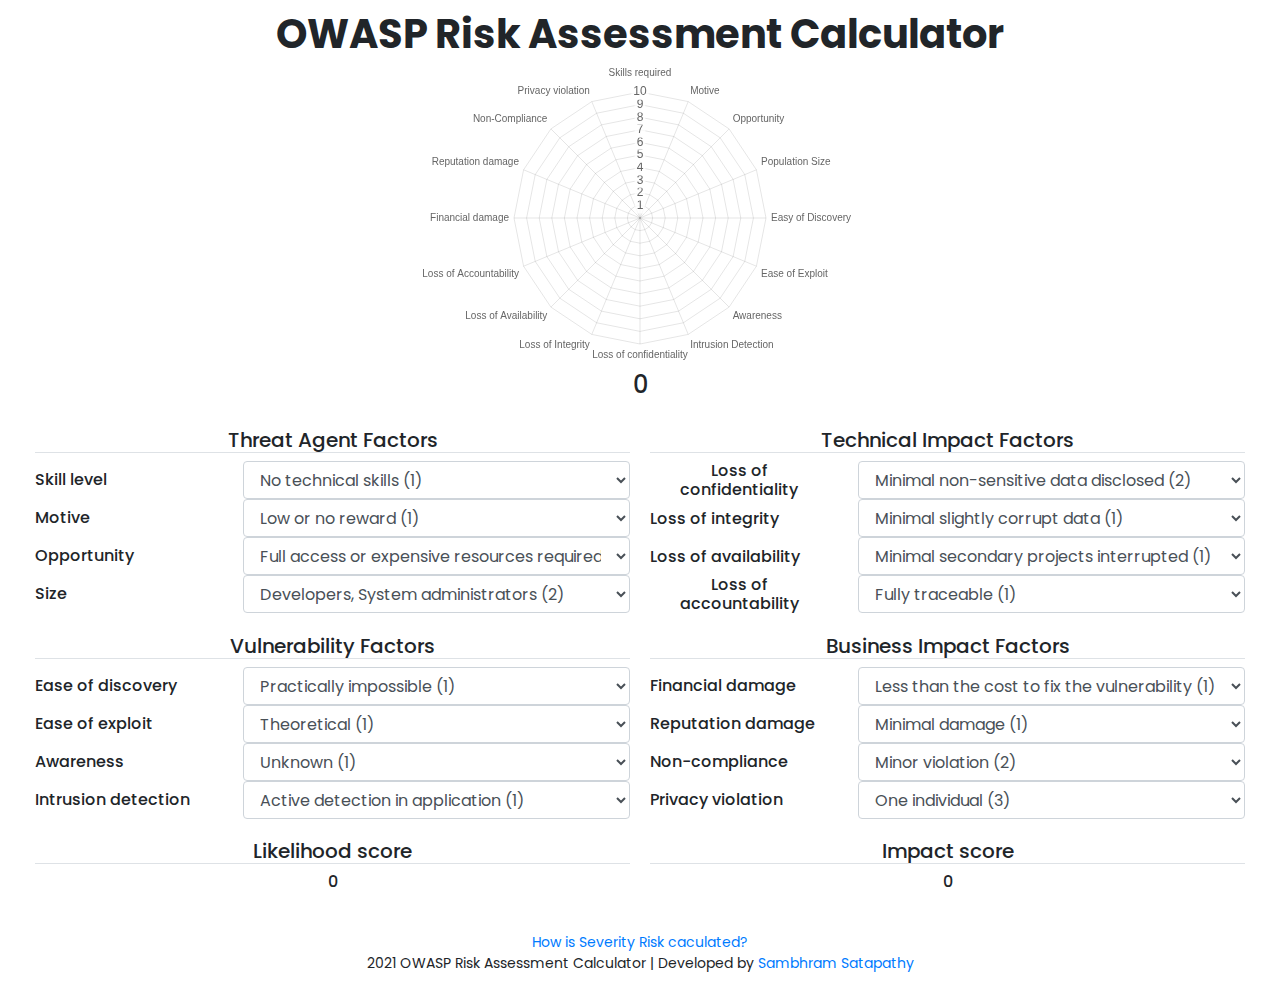
<file: Risk Calculator/OWASP-Calculator-master/risk.html>
<!DOCTYPE html>
<html lang="en">
  <head>
    <!-- METAS -->
    <meta charset="utf-8" />
    <meta http-equiv="content-type" content="text/html" />
    <meta http-equiv="X-UA-Compatible" content="IE=edge" />
    <meta name="viewport" content="width=device-width, initial-scale=1.0" />

    <!-- MODIFY -->
    <meta name="title" content="OWASP Risk Assessment Calculator" />
    <meta name="description" content="New version 2021 of OWASP Risk Assessment Calculator" />
    <meta name="author" content="Javier Olmedo" />
    <link rel="shortcut icon" href="img/favicon.ico" />
    <title>OWASP Risk Assessment Calculator v2021</title>

    <!-- CSS -->
    <link rel="stylesheet" href="css/bootstrap.min.css" />
    <link rel="stylesheet" href="css/style.css" />
  </head>

  <!-- MAIN -->
  <body>
    <main>
      <section>
        <h1>OWASP Risk Assessment Calculator</h1>
        <canvas class="riskChart" id="riskChart" height="75"></canvas>
        <div class="risk RS">
          <h4>0</h4>
        </div>
      </section>

      <!-- FIRST -->
      <div class="row">
        <!-- THREAT AGENT FACTORS -->
        <section>
          <h5 class="border-bottom" title="The first set of factors are related to the threat agent involved. The goal here is to estimate the likelihood of a successful attack by this group of threat agents. Use the worst-case threat agent.">Threat Agent Factors</h5>
          <div class="row">
            <div class="h6 nomargin col-4 d-flex align-items-center" title="How technically skilled is this group of threat agents?">Skill level</div>
            <div class="col-8">
              <select class="form-control" id="sl" name="sl" onchange="calculate()">
                <option value="1">No technical skills (1)</option>
                <option value="3">Some technical skills (3)</option>
                <option value="5">Advanced computer user (5)</option>
                <option value="6">Network and programming skills (6)</option>
                <option value="9">Security penetration skills (9)</option>
              </select>
            </div>
          </div>
          <div class="row">
            <div class="h6 nomargin col-4 d-flex align-items-center" title="How motivated is this group of threat agents to find and exploit this vulnerability?">Motive</div>
            <div class="col-8">
              <select class="form-control" aria-label=".form-select-sm example" id="m" name="m" onchange="calculate()">
                <option value="1">Low or no reward (1)</option>
                <option value="4">Possible reward (4)</option>
                <option value="9">High reward (9)</option>
              </select>
            </div>
          </div>
          <div class="row">
            <div class="h6 nomargin col-4 d-flex align-items-center" title="What resources and opportunities are required for this group of threat agents to find and exploit this vulnerability?">Opportunity</div>
            <div class="col-8">
              <select class="form-control" aria-label=".form-select-sm example" id="o" name="o" onchange="calculate()">
                <option value="0">Full access or expensive resources required (0)</option>
                <option value="4">Special access or resources required (4)</option>
                <option value="7">Some access or resources required (7)</option>
                <option value="9">No access or resources required (9)</option>
              </select>
            </div>
          </div>
          <div class="row">
            <div class="h6 nomargin col-4 d-flex align-items-center" title="How large is this group of threat agents?">Size</div>
            <div class="col-8">
              <select class="form-control" aria-label=".form-select-sm example" id="s" name="s" onchange="calculate()">
                <option value="2">Developers, System administrators (2)</option>
                <option value="4">Intranet users (4)</option>
                <option value="5">Partners (5)</option>
                <option value="6">Authenticated users (6)</option>
                <option value="9">Anonymous Internet users (9)</option>
              </select>
            </div>
          </div>
        </section>

        <!-- TECHNICAL IMPACT FACTORS -->
        <section>
          <h5 class="border-bottom" title="Technical impact can be broken down into factors aligned with the traditional security areas of concern: confidentiality, integrity, availability, and accountability. The goal is to estimate the magnitude of the impact on the system if the vulnerability were to be exploited. ">Technical Impact Factors</h5>
          <div class="row">
            <div class="h6 nomargin col-4 d-flex align-items-center" title="How much data could be disclosed and how sensitive is it?">Loss of confidentiality</div>
            <div class="col-8">
              <select class="form-control" aria-label=".form-select-sm example" id="lc" name="lc" onchange="calculate()">
                <option value="2">Minimal non-sensitive data disclosed (2)</option>
                <option value="6">minimal critical data disclosed (6)</option>
                <option value="6">extensive non-sensitive data disclosed (6)</option>
                <option value="7">extensive critical data disclosed (7)</option>
                <option value="9">all data disclosed (9)</option>
              </select>
            </div>
          </div>
          <div class="row">
            <div class="h6 nomargin col-4 d-flex align-items-center" title="How much data could be corrupted and how damaged is it?">Loss of integrity</div>
            <div class="col-8">
              <select class="form-control" aria-label=".form-select-sm example" id="li" name="li" onchange="calculate()">
                <option value="1">Minimal slightly corrupt data (1)</option>
                <option value="3">Minimal seriously corrupt data (3)</option>
                <option value="5">Extensive slightly corrupt data (5)</option>
                <option value="7">Extensive seriously corrupt data (7)</option>
                <option value="9">All data totally corrupt (9)</option>
              </select>
            </div>
          </div>
          <div class="row">
            <div class="h6 nomargin col-4 d-flex align-items-center" title="How much service could be lost and how vital is it?">Loss of availability</div>
            <div class="col-8">
              <select class="form-control" aria-label=".form-select-sm example" id="lav" name="lav" onchange="calculate()">
                <option value="1">Minimal secondary projects interrupted (1)</option>
                <option value="5">Minimal primary projects interrupted (5)</option>
                <option value="5">Extensive secondary projects interrupted (5)</option>
                <option value="7">Extensive primary projects interrupted (7)</option>
                <option value="9">All projects completely lost (9)</option>
              </select>
            </div>
          </div>
          <div class="row">
            <div class="h6 nomargin col-4 d-flex align-items-center" title="Are the threat agents' actions traceable to an individual?">Loss of accountability</div>
            <div class="col-8">
              <select class="form-control" aria-label=".form-select-sm example" id="lac" name="lac" onchange="calculate()">
                <option value="1">Fully traceable (1)</option>
                <option value="7">Possibly traceable (7)</option>
                <option value="9">Completely anonymous (9)</option>
              </select>
            </div>
          </div>
        </section>
      </div>

      <!-- SECOND -->
      <div class="row">
        <!-- VULNERABILITY FACTORS -->
        <section>
          <h5 class="border-bottom" title="The next set of factors are related to the vulnerability involved. The goal here is to estimate the likelihood of the particular vulnerability involved being discovered and exploited. Assume the threat agent selected above.">Vulnerability Factors</h5>
          <div class="row">
            <div class="h6 nomargin col-4 d-flex align-items-center" title="How easy is it for this group of threat agents to discover this vulnerability?">Ease of discovery</div>
            <div class="col-8">
              <select class="form-control" aria-label=".form-select-sm example" id="ed" name="ed" onchange="calculate()">
                <option value="1">Practically impossible (1)</option>
                <option value="3">Difficult (3)</option>
                <option value="7">Easy (7)</option>
                <option value="9">Automated tools available (9)</option>
              </select>
            </div>
          </div>
          <div class="row">
            <div class="h6 nomargin col-4 d-flex align-items-center" title="How easy is it for this group of threat agents to actually exploit this vulnerability?">Ease of exploit</div>
            <div class="col-8">
              <select class="form-control" aria-label=".form-select-sm example" id="ee" name="ee" onchange="calculate()">
                <option value="1">Theoretical (1)</option>
                <option value="3">Difficult (3)</option>
                <option value="5">Easy (5)</option>
                <option value="9">Automated tools available (9)</option>
              </select>
            </div>
          </div>
          <div class="row">
            <div class="h6 nomargin col-4 d-flex align-items-center" title="How well known is this vulnerability to this group of threat agents?">Awareness</div>
            <div class="col-8">
              <select class="form-control" aria-label=".form-select-sm example" id="a" name="a" onchange="calculate()">
                <option value="1">Unknown (1)</option>
                <option value="4">Hidden (4)</option>
                <option value="6">Obvious (6)</option>
                <option value="9">Public knowledge (9)</option>
              </select>
            </div>
          </div>
          <div class="row">
            <div class="h6 nomargin col-4 d-flex align-items-center" title="How likely is an exploit to be detected?">Intrusion detection</div>
            <div class="col-8">
              <select class="form-control" aria-label=".form-select-sm example" id="id" name="id" onchange="calculate()">
                <option value="1">Active detection in application (1)</option>
                <option value="3">Logged and reviewed (3)</option>
                <option value="8">Logged without review (8)</option>
                <option value="9">Not logged (9)</option>
              </select>
            </div>
          </div>
        </section>

        <!-- BUSINESS IMPACT FACTORS -->
        <section>
          <h5 class="border-bottom" title="The business impact stems from the technical impact, but requires a deep understanding of what is important to the company running the application. In general, you should be aiming to support your risks with business impact, particularly if your audience is executive level. The business risk is what justifies investment in fixing security problems.">Business Impact Factors</h5>
          <div class="row">
            <div class="h6 nomargin col-4 d-flex align-items-center" title="How much financial damage will result from an exploit?">Financial damage</div>
            <div class="col-8">
              <select class="form-control" aria-label=".form-select-sm example" id="fd" name="fd" onchange="calculate()">
                <option value="1">Less than the cost to fix the vulnerability (1)</option>
                <option value="3">Minor effect on annual profit (3)</option>
                <option value="7">Significant effect on annual profit (7)</option>
                <option value="9">Bankruptcy (9)</option>
              </select>
            </div>
          </div>
          <div class="row">
            <div class="h6 nomargin col-4 d-flex align-items-center" title="Would an exploit result in reputation damage that would harm the business?">Reputation damage</div>
            <div class="col-8">
              <select class="form-control" aria-label=".form-select-sm example" id="rd" name="rd" onchange="calculate()">
                <option value="1">Minimal damage (1)</option>
                <option value="4">Loss of major accounts (4)</option>
                <option value="5">Loss of goodwill (5)</option>
                <option value="9">Brand damage (9)</option>
              </select>
            </div>
          </div>
          <div class="row">
            <div class="h6 nomargin col-4 d-flex align-items-center" title="How much exposure does non-compliance introduce?">Non-compliance</div>
            <div class="col-8">
              <select class="form-control" aria-label=".form-select-sm example" id="nc" name="nc" onchange="calculate()">
                <option value="2">Minor violation (2)</option>
                <option value="5">Clear violation (5)</option>
                <option value="7">High profile violation (7)</option>
              </select>
            </div>
          </div>
          <div class="row">
            <div class="h6 nomargin col-4 d-flex align-items-center" title="How much personally identifiable information could be disclosed?">Privacy violation</div>
            <div class="col-8">
              <select class="form-control" aria-label=".form-select-sm example" id="pv" name="pv" onchange="calculate()">
                <option value="3">One individual (3)</option>
                <option value="5">Hundreds of people (5)</option>
                <option value="7">Thousands of people (7)</option>
                <option value="9">Millions of people (9)</option>
              </select>
            </div>
          </div>
        </section>
      </div>

      <!-- THIRD -->
      <div class="row">
        <!-- LIKELIHOOD SCORE -->
        <section>
          <h5 class="border-bottom">Likelihood score</h5>
          <h6 class="LS nomargin">0</h6>
        </section>

        <!-- IMPACT SCORE -->
        <section>
          <h5 class="border-bottom">Impact score</h5>
          <h6 class="IS nomargin">0</h6>
        </section>
      </div>

      <!-- CREDITS -->
      <section>
        <div>
          <br>
          <a href="#exampleModalCenter" data-toggle="modal">How is Severity Risk caculated?</a>
          <br>
          2021 OWASP Risk Assessment Calculator | Developed by <a href="#href" target="_blank"><span>Sambhram Satapathy</span></a>
        </div>
      </section>
    </main>

    <!-- MODAL -->
    <div class="modal fade" id="exampleModalCenter" tabindex="-1" role="dialog" aria-labelledby="exampleModalCenterTitle" aria-hidden="true">
      <div class="modal-dialog modal-dialog-centered" role="document">
        <div class="modal-content">
          <div class="modal-header">
            <h5 class="modal-title" id="exampleModalLongTitle">How is Severity Risk caculated?</h5>
            <button type="button" class="close" data-dismiss="modal" aria-label="Close">
              <span aria-hidden="true">&times;</span>
            </button>
          </div>
          <div class="modal-body">
            <div class="row">
              <!-- LIKELIHOOD AND IMPACT LEVELS -->
              <section>
                <table class="table table-bordered">
                  <thead>
                    <tr>
                      <th scope="col" colspan="2">Likelihood and Impact Levels</th>
                    </tr>
                  </thead>
                  <tbody>
                    <tr>
                      <td>0 to < 3</td>
                      <td class="classNote">LOW</td>
                    </tr>
                    <tr>
                      <td>3 to < 6</td>
                      <td class="classMedium">MEDIUM</td>
                    </tr>
                    <tr>
                      <td>6 to 9</td>
                      <td class="classHigh">HIGH</td>
                    </tr>
                  </tbody>
                </table>
              </section>

              <!-- OVERALL RISK SEVERITY = LIKELIHOOD X IMPACT -->
              <section>
                <table class="table table-bordered">
                  <thead>
                    <tr>
                      <th scope="col" colspan="5">Overall Risk Severity = Likelihood x Impact</th>
                    </tr>
                  </thead>
                  <tbody>
                    <tr>
                      <td colspan="1" rowspan="4" style="vertical-align: middle; font-weight: bold">Impact</td>
                      <td>HIGH</td>
                      <td class="classMedium">Medium</td>
                      <td class="classHigh">High</td>
                      <td class="classCritical">Critical</td>
                    </tr>
                    <tr>
                      <td>MEDIUM</td>
                      <td class="classLow">Low</td>
                      <td class="classMedium">Medium</td>
                      <td class="classHigh">High</td>
                    </tr>
                    <tr>
                      <td>LOW</td>
                      <td class="classNote">Note</td>
                      <td class="classLow">Low</td>
                      <td class="classMedium">Medium</td>
                    </tr>
                    <tr>
                      <td></td>
                      <td>LOW</td>
                      <td>MEDIUM</td>
                      <td>HIGH</td>
                    </tr>
                  </tbody>
                  <thead>
                    <tr>
                      <th scope="col" colspan="1"></th>
                      <th scope="col" colspan="4">Likelihood</th>
                    </tr>
                  </thead>
                </table>
              </section>
            </div>
          </div>
          <div class="modal-footer">
            <button type="button" class="btn btn-primary" data-dismiss="modal">OK!</button>
          </div>
        </div>
      </div>
    </div>

    <!-- SCRIPTS -->
    <script src="js/jquery.min.js"></script>
    <script src="js/Chart.min.js"></script>
    <script src="js/bootstrap.min.js"></script>
    <script src="js/sweetalert.min.js"></script>
    <script src="js/script.js"></script>
  </body>
</html>
</file>
<file: Risk Calculator/OWASP-Calculator-master/css/style.css>
/* IMPORTS ----------------------------- */
@import url('https://fonts.googleapis.com/css2?family=Poppins:wght@100;200;300;400;500;600;700;800;900&display=swap');

* {box-sizing: border-box;}

.classCritical { color: #FFFFFF; background-color: rgb(255, 102, 255, 0.5); font-weight: bold; border: 3px solid #FF66FF; border-radius: 5px;}
.classHigh { color: #FFFFFF; background-color: rgba(255, 0, 0, 0.5); font-weight: bold; border: 3px solid #FF0000; border-radius: 5px;}
.classMedium { color: #000000; background-color: rgba(255, 169, 0, 0.5); font-weight: bold; border: 3px solid #FFA900; border-radius: 5px;}
.classLow { color: #000000; background-color: rgba(255, 255, 0, 0.5); font-weight: bold; border: 3px solid #FFFF00; border-radius: 5px;}
.classNote { color: #000000; background-color: rgba(144, 238, 144, 0.5); font-weight: bold; border: 3px solid #90EE90; border-radius: 5px;}

.risk{width: 400px; margin: 0 auto;}
.riskChart {margin-bottom: 10px;}

h1 {font-weight: bold;}
section {padding: 10px;}
.row {display: flex;}
.row > section {flex: 1;}
.nomargin {margin: 0;}

body {
	display: flex;
	align-items: center;
	justify-content: center;
	font-family: 'Poppins', sans-serif;
	padding: 0px;
	margin: 0;
	min-height: 100vh;
	font-size: 14px;
}

main {
	max-width: 1200px;
  margin: auto;
  width: 1200px;
  text-align: center;
}

/* MEDIA QUERIES ----------------------- */
@media screen and (max-width: 576px) {
	.row {
		flex-direction: column;
	}
}
</file>
